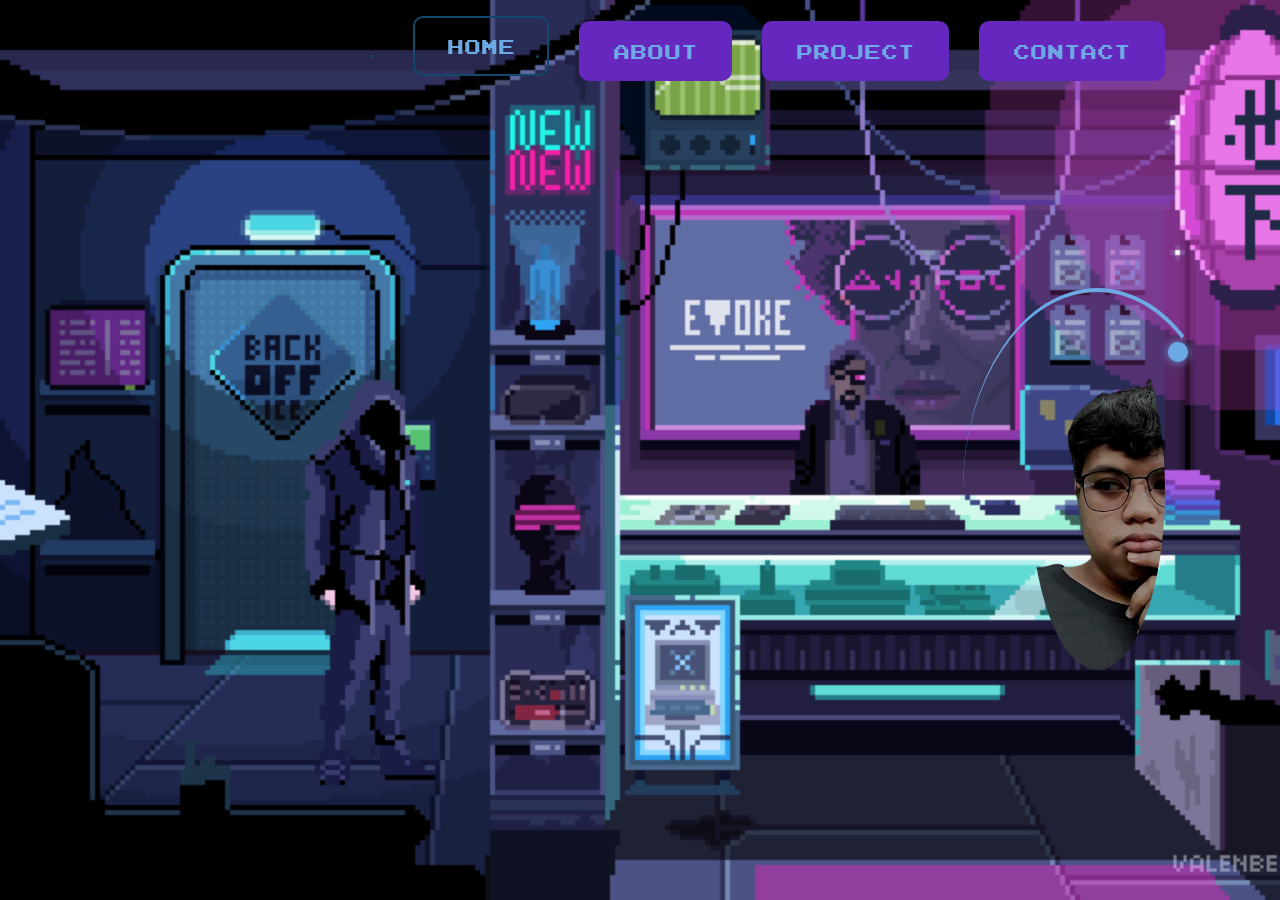
<file: index.html>
<!DOCTYPE html>
<html lang="en">
<head>
    <meta charset="UTF-8">
    <meta http-equiv="X-UA-Compatible" content="IE=edge">
    <meta name="viewport" content="width=device-width, initial-scale=1.0">
    <title>My Personal Portfolio</title>

    <link rel="stylesheet" href="style.css">
    <link rel="stylesheet" href="https://cdnjs.cloudflare.com/ajax/libs/font-awesome/6.4.2/css/all.min.css">

    <link href='https://unpkg.com/boxicons@2.1.4/css/boxicons.min.css' rel='stylesheet'>

</head>

<body>
    <!---Header & Logo-->
    <header class="header">
        <a href="index.html" class="logo"><img src="images/el.png" alt=""></a>
        <!---Navigation-->
            <nav>
                <ul class='nav-bar'>
                    <input type='checkbox' id='check'>
                    <span class="menu">
                        <li><a href="index.html" style="--i:1;" class="active">HOME</a></li>
                        <li><a href="me.html" style="--i:2;" class="btn">ABOUT</a></li>
                        <li><a href="project.html" style="--i:3;" class="btn">PROJECT</a></li>
                        <li><a href="contact.html" style="--i:4;" class="btn">CONTACT</a></li>
                        
                        <label for="check" class="close-menu"><i class="fas fa-times"></i></label>
                    </span>
                    <label for="check" class="open-menu"><i class="fas fa-bars"></i></label>
                </ul>
            </nav>
            </header>
    <!---Home-->
    <section class="home" id="home">
        <div class="home-content">
            <h1>Hello, I'm Enrico Gonzales</h1>
         <h2><span class="typed-text"></span></h2>
            <p>I'm here to present my Online Personal Portfolio. 
            Enjoy!</p>
        </div>
     <!---Image -->
        <div class="right">
        <div class="image">
            <img src="images/idolo.png">
        </div>
        <div class="round">
        <div class="moon">
            
        </div>
        </div>
        </div>
    </section>
     <!---Typed-Text-->
    
</body>
</html>
<script src="./typed.js-main/dist/typed.umd.js"></script>
    <script>
        let typed = new Typed('.typed-text',{
        strings: ['an IT Student','Programmer','Web Developer'],
        typeSpeed: 100,
        backSpeed: 50,
        backDelay: 1000,
        loop: true,
    })

</script>
</file>
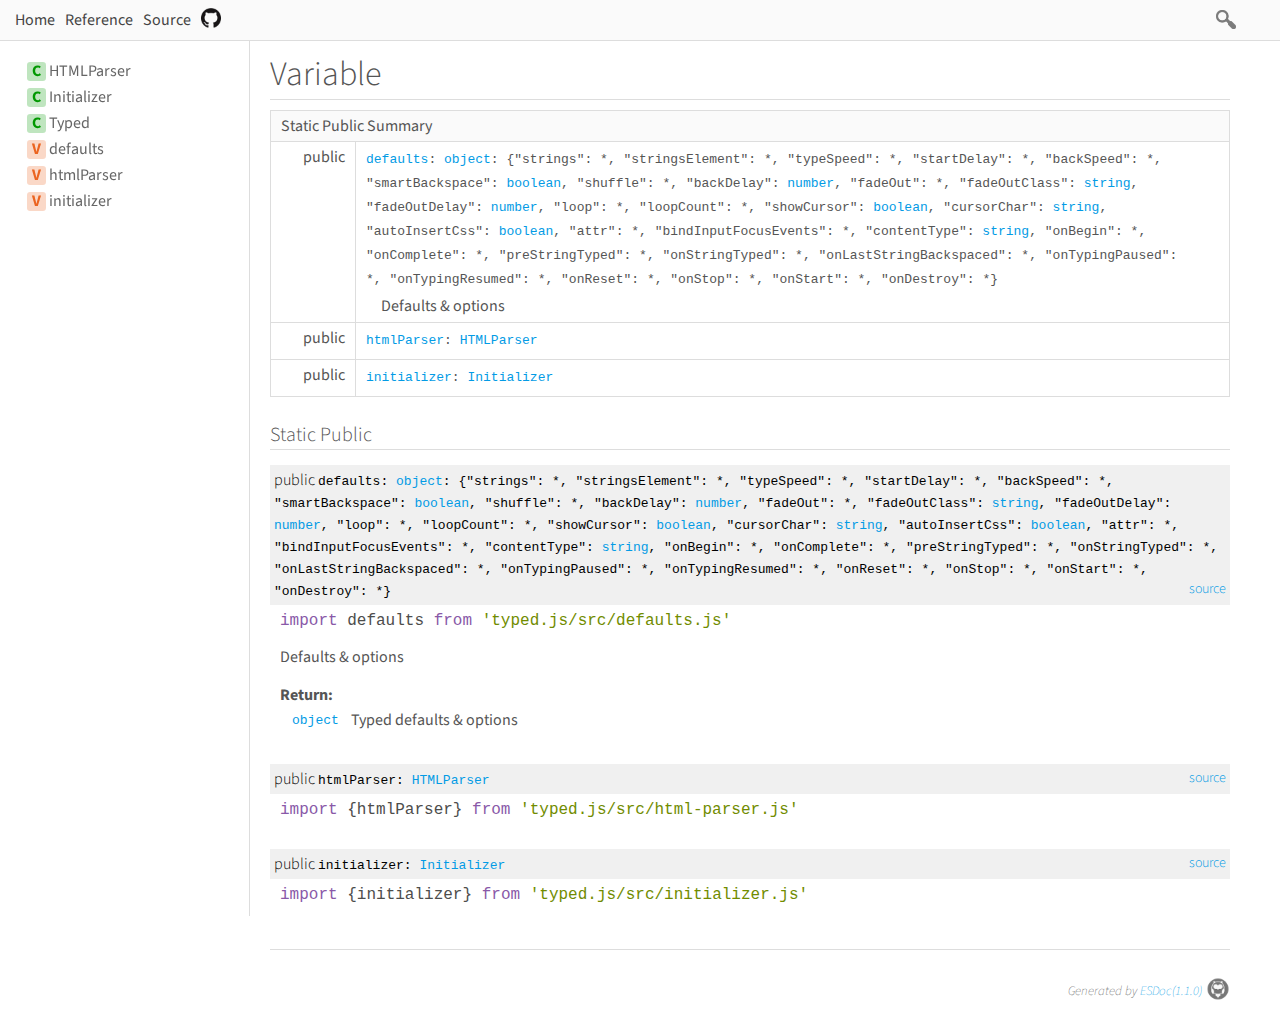
<file: typed.js-main/docs/variable/index.html>
<!DOCTYPE html>
<html>
<head>
  <meta charset="utf-8">
  <base data-ice="baseUrl" href="../">
  <title data-ice="title">Variable | typed.js</title>
  <link type="text/css" rel="stylesheet" href="css/style.css">
  <link type="text/css" rel="stylesheet" href="css/prettify-tomorrow.css">
  <script src="script/prettify/prettify.js"></script>
  <script src="script/manual.js"></script>
<meta name="description" content="A JavaScript Typing Animation Library"><meta property="twitter:card" content="summary"><meta property="twitter:title" content="typed.js"><meta property="twitter:description" content="A JavaScript Typing Animation Library"></head>
<body class="layout-container" data-ice="rootContainer">

<header>
  <a href="./">Home</a>
  
  <a href="identifiers.html">Reference</a>
  <a href="source.html">Source</a>
  
  <div class="search-box">
  <span>
    <img src="./image/search.png">
    <span class="search-input-edge"></span><input class="search-input"><span class="search-input-edge"></span>
  </span>
    <ul class="search-result"></ul>
  </div>
<a style="position:relative; top:3px;" href="https://github.com/mattboldt/typed.js"><img width="20px" src="./image/github.png"></a></header>

<nav class="navigation" data-ice="nav"><div>
  <ul>
    
  <li data-ice="doc"><span data-ice="kind" class="kind-class">C</span><span data-ice="name"><span><a href="class/src/html-parser.js~HTMLParser.html">HTMLParser</a></span></span></li>
<li data-ice="doc"><span data-ice="kind" class="kind-class">C</span><span data-ice="name"><span><a href="class/src/initializer.js~Initializer.html">Initializer</a></span></span></li>
<li data-ice="doc"><span data-ice="kind" class="kind-class">C</span><span data-ice="name"><span><a href="class/src/typed.js~Typed.html">Typed</a></span></span></li>
<li data-ice="doc"><span data-ice="kind" class="kind-variable">V</span><span data-ice="name"><span><a href="variable/index.html#static-variable-defaults">defaults</a></span></span></li>
<li data-ice="doc"><span data-ice="kind" class="kind-variable">V</span><span data-ice="name"><span><a href="variable/index.html#static-variable-htmlParser">htmlParser</a></span></span></li>
<li data-ice="doc"><span data-ice="kind" class="kind-variable">V</span><span data-ice="name"><span><a href="variable/index.html#static-variable-initializer">initializer</a></span></span></li>
</ul>
</div>
</nav>

<div class="content" data-ice="content"><h1 data-ice="title">Variable</h1>
<div data-ice="summaries"><table class="summary" data-ice="summary">
  <thead><tr><td data-ice="title" colspan="3">Static Public Summary</td></tr></thead>
  <tbody>
  
  <tr data-ice="target">
    <td>
      <span class="access" data-ice="access">public</span>
      
      
      
      <span class="override" data-ice="override"></span>
    </td>
    <td>
      <div>
        <p>
          
          
          
          <span class="code" data-ice="name"><span><a href="variable/index.html#static-variable-defaults">defaults</a></span></span><span class="code" data-ice="signature">: <span><a href="https://developer.mozilla.org/en-US/docs/Web/JavaScript/Reference/Global_Objects/Object">object</a></span>: {&quot;strings&quot;: <span>*</span>, &quot;stringsElement&quot;: <span>*</span>, &quot;typeSpeed&quot;: <span>*</span>, &quot;startDelay&quot;: <span>*</span>, &quot;backSpeed&quot;: <span>*</span>, &quot;smartBackspace&quot;: <span><a href="https://developer.mozilla.org/en-US/docs/Web/JavaScript/Reference/Global_Objects/Boolean">boolean</a></span>, &quot;shuffle&quot;: <span>*</span>, &quot;backDelay&quot;: <span><a href="https://developer.mozilla.org/en-US/docs/Web/JavaScript/Reference/Global_Objects/Number">number</a></span>, &quot;fadeOut&quot;: <span>*</span>, &quot;fadeOutClass&quot;: <span><a href="https://developer.mozilla.org/en-US/docs/Web/JavaScript/Reference/Global_Objects/String">string</a></span>, &quot;fadeOutDelay&quot;: <span><a href="https://developer.mozilla.org/en-US/docs/Web/JavaScript/Reference/Global_Objects/Number">number</a></span>, &quot;loop&quot;: <span>*</span>, &quot;loopCount&quot;: <span>*</span>, &quot;showCursor&quot;: <span><a href="https://developer.mozilla.org/en-US/docs/Web/JavaScript/Reference/Global_Objects/Boolean">boolean</a></span>, &quot;cursorChar&quot;: <span><a href="https://developer.mozilla.org/en-US/docs/Web/JavaScript/Reference/Global_Objects/String">string</a></span>, &quot;autoInsertCss&quot;: <span><a href="https://developer.mozilla.org/en-US/docs/Web/JavaScript/Reference/Global_Objects/Boolean">boolean</a></span>, &quot;attr&quot;: <span>*</span>, &quot;bindInputFocusEvents&quot;: <span>*</span>, &quot;contentType&quot;: <span><a href="https://developer.mozilla.org/en-US/docs/Web/JavaScript/Reference/Global_Objects/String">string</a></span>, &quot;onBegin&quot;: <span>*</span>, &quot;onComplete&quot;: <span>*</span>, &quot;preStringTyped&quot;: <span>*</span>, &quot;onStringTyped&quot;: <span>*</span>, &quot;onLastStringBackspaced&quot;: <span>*</span>, &quot;onTypingPaused&quot;: <span>*</span>, &quot;onTypingResumed&quot;: <span>*</span>, &quot;onReset&quot;: <span>*</span>, &quot;onStop&quot;: <span>*</span>, &quot;onStart&quot;: <span>*</span>, &quot;onDestroy&quot;: <span>*</span>}</span>
        </p>
      </div>
      <div>
        
        
        <div data-ice="description"><p>Defaults &amp; options</p>
</div>
      </div>
    </td>
    <td>
      
      
    </td>
  </tr>
<tr data-ice="target">
    <td>
      <span class="access" data-ice="access">public</span>
      
      
      
      <span class="override" data-ice="override"></span>
    </td>
    <td>
      <div>
        <p>
          
          
          
          <span class="code" data-ice="name"><span><a href="variable/index.html#static-variable-htmlParser">htmlParser</a></span></span><span class="code" data-ice="signature">: <span><a href="class/src/html-parser.js~HTMLParser.html">HTMLParser</a></span></span>
        </p>
      </div>
      <div>
        
        
        
      </div>
    </td>
    <td>
      
      
    </td>
  </tr>
<tr data-ice="target">
    <td>
      <span class="access" data-ice="access">public</span>
      
      
      
      <span class="override" data-ice="override"></span>
    </td>
    <td>
      <div>
        <p>
          
          
          
          <span class="code" data-ice="name"><span><a href="variable/index.html#static-variable-initializer">initializer</a></span></span><span class="code" data-ice="signature">: <span><a href="class/src/initializer.js~Initializer.html">Initializer</a></span></span>
        </p>
      </div>
      <div>
        
        
        
      </div>
    </td>
    <td>
      
      
    </td>
  </tr>
</tbody>
</table>
</div>
<div data-ice="details"><h2 data-ice="title">Static Public </h2>

<div class="detail" data-ice="detail">
  <h3 data-ice="anchor" id="static-variable-defaults">
    <span class="access" data-ice="access">public</span>
    
    
    
    
    
    <span class="code" data-ice="name">defaults</span><span class="code" data-ice="signature">: <span><a href="https://developer.mozilla.org/en-US/docs/Web/JavaScript/Reference/Global_Objects/Object">object</a></span>: {&quot;strings&quot;: <span>*</span>, &quot;stringsElement&quot;: <span>*</span>, &quot;typeSpeed&quot;: <span>*</span>, &quot;startDelay&quot;: <span>*</span>, &quot;backSpeed&quot;: <span>*</span>, &quot;smartBackspace&quot;: <span><a href="https://developer.mozilla.org/en-US/docs/Web/JavaScript/Reference/Global_Objects/Boolean">boolean</a></span>, &quot;shuffle&quot;: <span>*</span>, &quot;backDelay&quot;: <span><a href="https://developer.mozilla.org/en-US/docs/Web/JavaScript/Reference/Global_Objects/Number">number</a></span>, &quot;fadeOut&quot;: <span>*</span>, &quot;fadeOutClass&quot;: <span><a href="https://developer.mozilla.org/en-US/docs/Web/JavaScript/Reference/Global_Objects/String">string</a></span>, &quot;fadeOutDelay&quot;: <span><a href="https://developer.mozilla.org/en-US/docs/Web/JavaScript/Reference/Global_Objects/Number">number</a></span>, &quot;loop&quot;: <span>*</span>, &quot;loopCount&quot;: <span>*</span>, &quot;showCursor&quot;: <span><a href="https://developer.mozilla.org/en-US/docs/Web/JavaScript/Reference/Global_Objects/Boolean">boolean</a></span>, &quot;cursorChar&quot;: <span><a href="https://developer.mozilla.org/en-US/docs/Web/JavaScript/Reference/Global_Objects/String">string</a></span>, &quot;autoInsertCss&quot;: <span><a href="https://developer.mozilla.org/en-US/docs/Web/JavaScript/Reference/Global_Objects/Boolean">boolean</a></span>, &quot;attr&quot;: <span>*</span>, &quot;bindInputFocusEvents&quot;: <span>*</span>, &quot;contentType&quot;: <span><a href="https://developer.mozilla.org/en-US/docs/Web/JavaScript/Reference/Global_Objects/String">string</a></span>, &quot;onBegin&quot;: <span>*</span>, &quot;onComplete&quot;: <span>*</span>, &quot;preStringTyped&quot;: <span>*</span>, &quot;onStringTyped&quot;: <span>*</span>, &quot;onLastStringBackspaced&quot;: <span>*</span>, &quot;onTypingPaused&quot;: <span>*</span>, &quot;onTypingResumed&quot;: <span>*</span>, &quot;onReset&quot;: <span>*</span>, &quot;onStop&quot;: <span>*</span>, &quot;onStart&quot;: <span>*</span>, &quot;onDestroy&quot;: <span>*</span>}</span>
    <span class="right-info">
      
      
      <span data-ice="source"><span><a href="file/src/defaults.js.html#lineNumber7">source</a></span></span>
    </span>
  </h3>

  <div data-ice="importPath" class="import-path"><pre class="prettyprint"><code data-ice="importPathCode">import defaults from &apos;<span><a href="file/src/defaults.js.html#lineNumber7">typed.js/src/defaults.js</a></span>&apos;</code></pre></div>
  
  
  <div data-ice="description"><p>Defaults &amp; options</p>
</div>

  

  <div data-ice="properties">
</div>

  <div class="return-params" data-ice="returnParams">
    <h4>Return:</h4>
    <table>
      <tbody>
        <tr>
          <td class="return-type code" data-ice="returnType"><span><a href="https://developer.mozilla.org/en-US/docs/Web/JavaScript/Reference/Global_Objects/Object">object</a></span></td>
          <td class="return-desc" data-ice="returnDescription"><p>Typed defaults &amp; options</p>
</td>
        </tr>
      </tbody>
    </table>
    <div data-ice="returnProperties">
</div>
  </div>

  

  

  

  

  

  

  
  
</div>
<div class="detail" data-ice="detail">
  <h3 data-ice="anchor" id="static-variable-htmlParser">
    <span class="access" data-ice="access">public</span>
    
    
    
    
    
    <span class="code" data-ice="name">htmlParser</span><span class="code" data-ice="signature">: <span><a href="class/src/html-parser.js~HTMLParser.html">HTMLParser</a></span></span>
    <span class="right-info">
      
      
      <span data-ice="source"><span><a href="file/src/html-parser.js.html#lineNumber67">source</a></span></span>
    </span>
  </h3>

  <div data-ice="importPath" class="import-path"><pre class="prettyprint"><code data-ice="importPathCode">import {htmlParser} from &apos;<span><a href="file/src/html-parser.js.html#lineNumber67">typed.js/src/html-parser.js</a></span>&apos;</code></pre></div>
  
  
  

  

  <div data-ice="properties">
</div>

  

  

  

  

  

  

  

  
  
</div>
<div class="detail" data-ice="detail">
  <h3 data-ice="anchor" id="static-variable-initializer">
    <span class="access" data-ice="access">public</span>
    
    
    
    
    
    <span class="code" data-ice="name">initializer</span><span class="code" data-ice="signature">: <span><a href="class/src/initializer.js~Initializer.html">Initializer</a></span></span>
    <span class="right-info">
      
      
      <span data-ice="source"><span><a href="file/src/initializer.js.html#lineNumber218">source</a></span></span>
    </span>
  </h3>

  <div data-ice="importPath" class="import-path"><pre class="prettyprint"><code data-ice="importPathCode">import {initializer} from &apos;<span><a href="file/src/initializer.js.html#lineNumber218">typed.js/src/initializer.js</a></span>&apos;</code></pre></div>
  
  
  

  

  <div data-ice="properties">
</div>

  

  

  

  

  

  

  

  
  
</div>
</div>
</div>

<footer class="footer">
  Generated by <a href="https://esdoc.org">ESDoc<span data-ice="esdocVersion">(1.1.0)</span><img src="./image/esdoc-logo-mini-black.png"></a>
</footer>

<script src="script/search_index.js"></script>
<script src="script/search.js"></script>
<script src="script/pretty-print.js"></script>
<script src="script/inherited-summary.js"></script>
<script src="script/test-summary.js"></script>
<script src="script/inner-link.js"></script>
<script src="script/patch-for-local.js"></script>
</body>
</html>
</file>
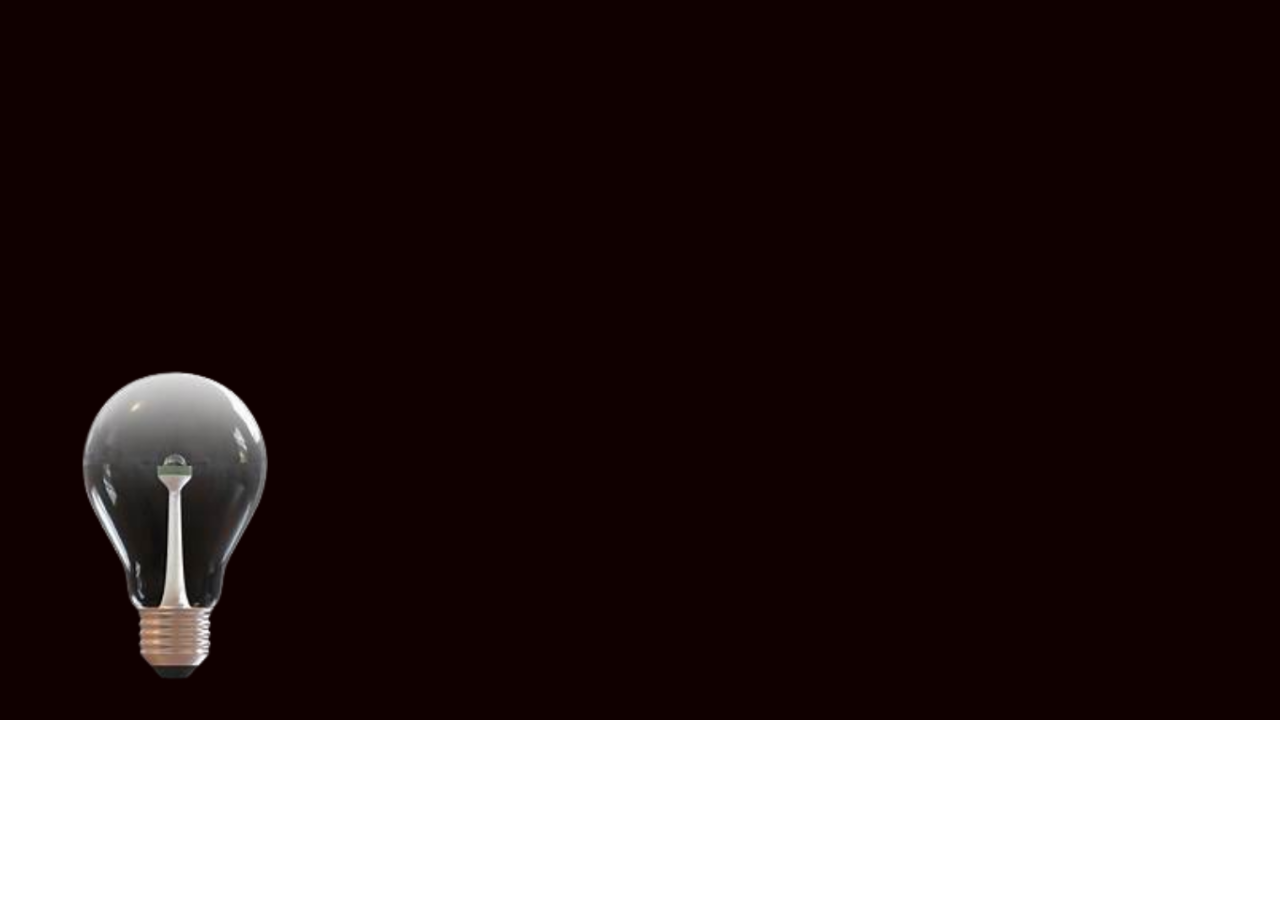
<file: bulb.html>
<!DOCTYPE html>
<html lang="en">
<head>
    <meta charset="UTF-8">
    <meta name="viewport" content="width=device-width, initial-scale=1.0">
    <title>Bulb</title>
</head>
<style>
    *{
        margin: 0;
        padding: 0;
        box-sizing: border-box;
    }
    body{
        background-attachment: fixed;
        background-size: cover;
    }
    .bg-bulb{
        width: 100%;
        height: 100%;
        
    }
    .bulb{
        
        width: 100%;
        height: 100%;   
    }
</style>
<body>
   
    <div class="bg-bulb">
        <img id="bulb_img" src="images/off.png" onclick="light_change()" class="bulb" alt="">

    </div>

</body>
</html>

<script>
    function light_change(){

        let image = document.getElementById('bulb_img');

         if(image.src.includes("images/off.png")) {

            //starting bulb
            setTimeout(() => {
                image.src = "images/on.png";
            }, 2000)
            image.src = "images/ready.png";
         } else {
            image.src = "images/off.png";
         }
    }
</script>
</file>
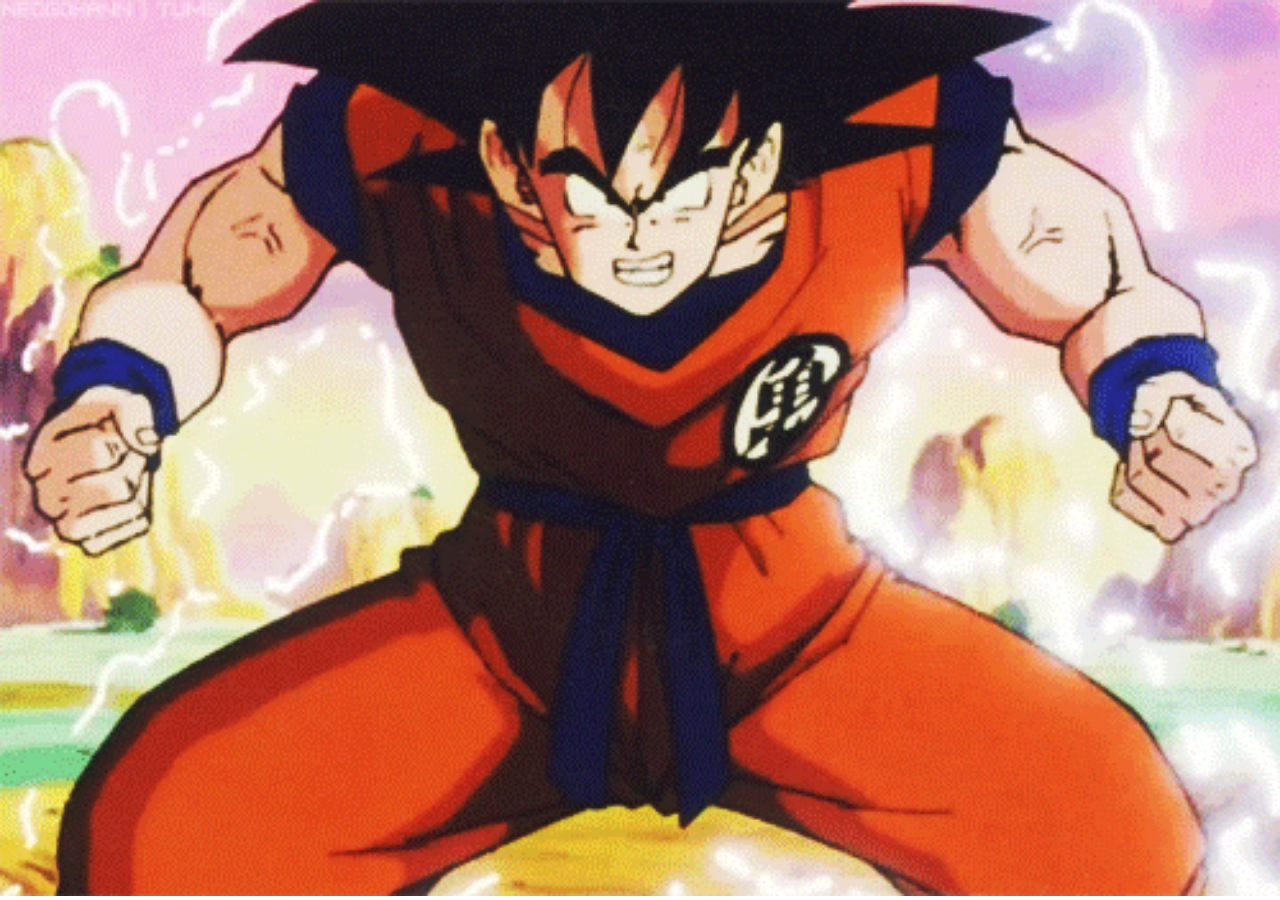
<file: Chaeyoung.html>
<!DOCTYPE html>
<html lang="en">
<head>
    <meta charset="UTF-8">
    <meta name="viewport" content="width=device-width, initial-scale=1.0">
    <title>Bulb</title>
</head>
<style>
    *{
        margin: 0;
        padding: 0;
        box-sizing: border-box;
    }
    body{
        background-size: cover;
        background-attachment: fixed;
    }
    .bg-bulb{
        width: 100%;
        height: 100%;
        object-fit: cover;
    }
    .bulb{
        object-fit: cover;
        width: 100%;
        height: 100%;   
    }
</style>
<body>
   
    <div class="bg-bulb">
        <img id="bulb_img" src="images/bulb.gif" onclick="light_change()" class="bulb" alt="">

    </div>

</body>
</html>

<script>
    function light_change(){

        let image = document.getElementById('bulb_img');

         if(image.src.includes("bulb")) {

            //starting bulb
            setTimeout(() => {
                image.src = "images/onn.gif";
            }, 2000)
            image.src = "images/charge.gif";
         } else {
            image.src = "images/bulb.gif";
         }
    }
</script>
</file>
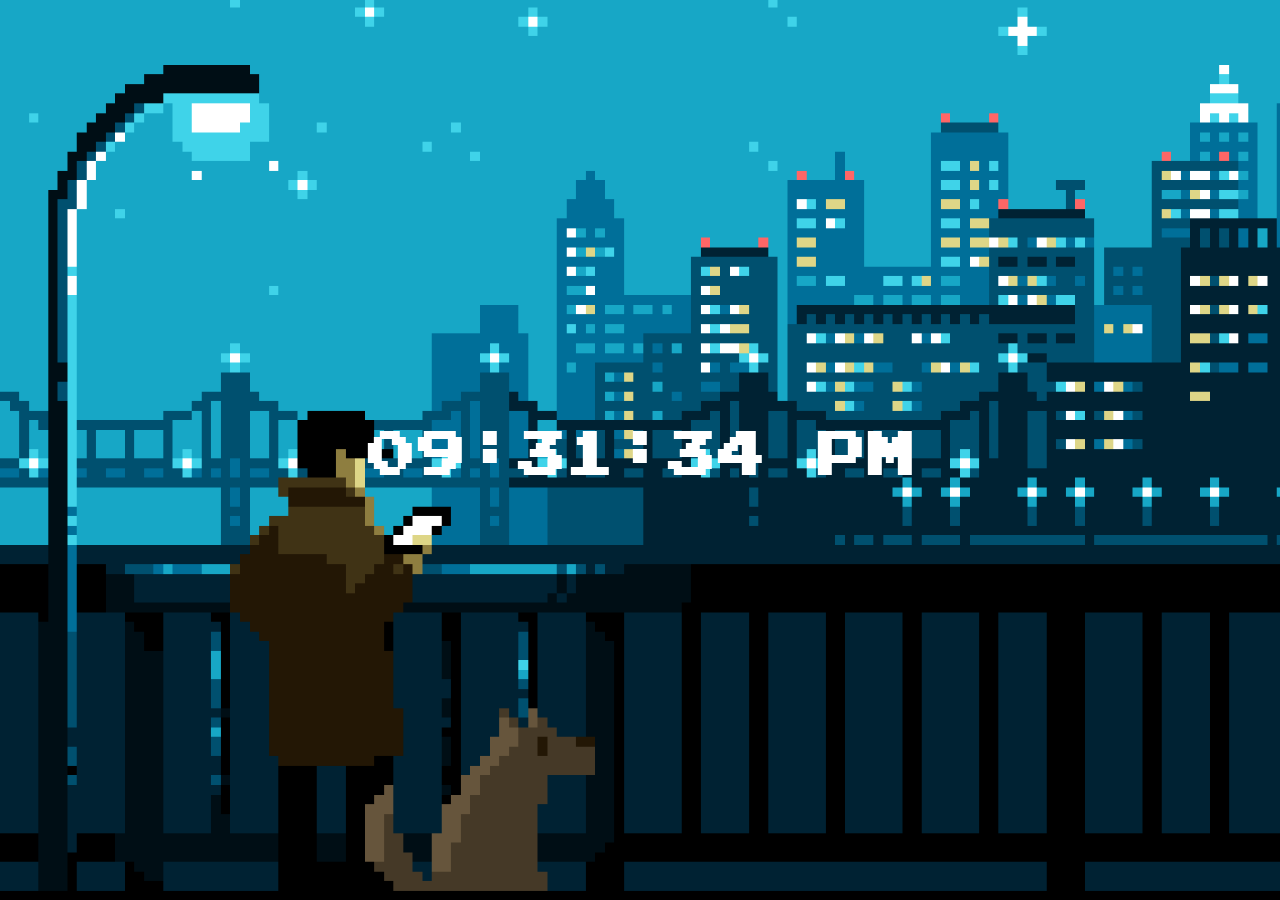
<file: clock.html>
<!DOCTYPE html>
<html lang="en">
<head>
    <meta charset="UTF-8">
    <meta name="viewport" content="width=device-width, initial-scale=1.0">
    <title>CLOCK</title>
    <style>
        @import url('httpS://fonts.googleapis.com/css2?family=Poppins:wght@300;400;500;600;700;800;900&display=swap');

        body{
            background: url(images/time.gif);
            color: white;
            width: 100%;
            background-size: cover;
            background-attachment: fixed;
            
        }

        html {
        font-family: myFont ;
        font-size: 62.5%;
        overflow-x: hidden ;
        }
        
        @font-face {
        font-family: myFont;
        src: url(stick.ttf.otf);
        }


        .content{
            margin: 0;
            position: absolute;
            top: 50%;
            left: 50%;
            transform: translate(-50%, -50%);

        }

        #clock{
          font-weight: 900;
          font-size: 60px;
          margin: 0;
          padding: 0px;
          -webkit-animation-duration: 1s;
          animation-duration: 1s;
          -webkit-animation-fill-mode: both;
          animation-fill-mode: both;
          -webkit-animation-name: fadeIn;
          animation-name: fadeIn;  
        }

        @-webkit-keyframes fadeIn {
            form{
                opacity: 0;
            }
            to {
                opacity: 1;
            }
        }

        @keyframes fadeIn{
            from{
                opacity: 0;
            }
            to{
                opacity: 1;
            }
            
        }
        @media(max-width: 610px){
            #clock{
            font-weight: 500;
            font-size: 30px;
        }
        html {
        font-family: myFont ;
        font-size: 50%;
        overflow-x: hidden ;
        }
    }
    
    </style>
</head>
<body>
    <div class="content" id="clock" onload="currentTime()"></div>
    
<script>
    function currentTime() {
        let date = new Date();
        let hh = date.getHours();
        let mm = date.getMinutes();
        let ss = date.getSeconds();
        let session = "AM";

        if(hh === 0){
            hh = 12;
        }
            if(hh > 12){
                hh = hh - 12;
                session = "PM";
            }

            hh = (hh < 10) ? "0" + hh : hh;
            mm = (mm < 10) ? "0" + mm : mm;
            ss = (ss < 10) ? "0" + ss : ss;

            let time = hh + ":" + mm + ":" + ss + " " + session;

            document.getElementById("clock").innerText = time;
            let t = setTimeout(function()  {currentTime()}, 1000);
            document.title = hh + ":" + mm + ":" + ss + " " + session;
        }
        currentTime();
    
</script>
</body>
</html>
</file>
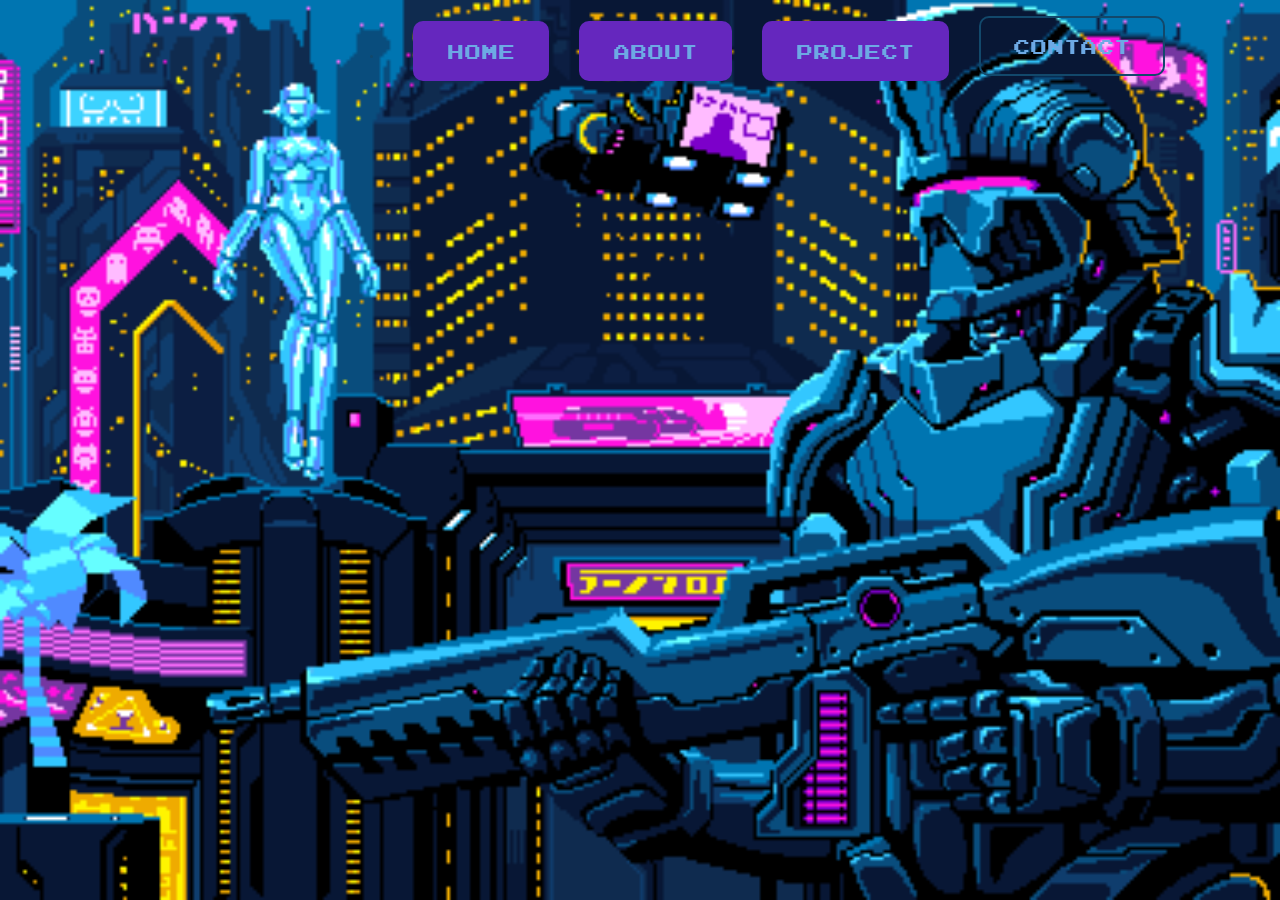
<file: contact.html>
<!DOCTYPE html>
<html lang="en">
<head>
     <meta charset="UTF-8">
     <meta http-equiv="X-UA-Compatible" content="IE=edge">
     <meta name="viewport" content="width=device-width, initial-scale=1.0">
     <title>My Personal Portfolio</title>

     <link rel="stylesheet" href="style.css">
     <link rel="stylesheet" href="https://cdnjs.cloudflare.com/ajax/libs/font-awesome/6.4.2/css/all.min.css">

     <link href='https://unpkg.com/boxicons@2.1.4/css/boxicons.min.css' rel='stylesheet'>

</head>

<body class="con">
     <!---Header-->
     <header class="header">
          <a href="index.html" class="logo"><img src="images/el.png" alt=""></a>
          <!---Navigation-->
              <nav>
                  <ul class='nav-bar'>
                      <input type='checkbox' id='check' />
                      <span class="menu">
                          <li><a href="index.html"style="--i:1;"class="btn">HOME</a></li>
                          <li><a href="me.html"style="--i:2;"class="btn">ABOUT</a></li>
                          <li><a href="project.html"style="--i:3;"class="btn">PROJECT</a></li>
                          <li><a href="contact.html"style="--i:4;"class="active">CONTACT</a></li>
                          
                          <label for="check" class="close-menu"><i class="fas fa-times"></i></label>
                      </span>
                      <label for="check" class="open-menu"><i class="fas fa-bars"></i></label>
                  </ul>
              </nav>
              </header>
     <!---Contact-->
     <section class="contact" id="contact">
          <div class="content">
               <p>Here is my information if you have any questions about me, Thank you!</p>
          </div>
          <!---Contact Info & Icon-->
          <div class="container">
          <div class="contactinfo">
          <div class="box">
          <div class="icon"><a href="https://www.facebook.com/enricogonzales28?mibextid=ZbWKwL" target="_blank"><i class='bx bxl-facebook'></i></div></a>
          <div class="text">
               <h3>Facebook</h3>
               <p>Enrico Gonzales</p>
          </div>
    
          </div>
          <div class="box">
          <div class="icon"><a href="https://github.com/ennriiicoooo" target="_blank"><i class='bx bxl-github' ></i></div></a>
          <div class="text">
               <h3>Github</h3>
               <p>ennriiicoooo</p>
          </div>

          </div>
          <div class="box">
          <div class="icon"><a href="https://www.instagram.com/konggg.0/?utm_source=qr&igshid=MzNlNGNkZWQ4Mg%3D%3D&fbclid=IwAR3ACL9BRlQAAMC-_fLMw3CC-lmyghj_RhQdKU788W02IwQ2_UnTeyApUow" target="_blank"> <i class='bx bxl-instagram' ></i></div></a>
          <div class="text">
               <h3>Instagram</h3>
               <p>konggg.0</p>                        
          </div>
                            
          </div>
          <div class="box">
          <div class="icon"><a href="https://twitter.com/Shinichi282828?t=Ut1GXQih9gj2kMMbcEA1CQ&s=07&fbclid=IwAR3vTflPoPJBftmTfQmKdbO4Tl_99OIjnRT93Y6W8JIE6I4AxGNr6Kcj5Dw" target="_blank"> <i class='bx bxl-twitter'></i> </div></a>
          <div class="text">
          <h3>Twitter</h3>
          <p>@Shinichi282828</p>
          </div>                                
          </div>
                                                        
          </div>
          <!---Contact Form-->
          <div class="contactForm">
               <form action="https://formspree.io/f/maygakjy" target="_blank" method="POST">
                    <h3>Send Me Message</h3>
                    <input type="text" name="name" placeholder="Your Name" required>
                    <input type="email" name="email" placeholder="Email ID" required>
                    <input type="text" name="phone" placeholder="Phone No." required>
                    <textarea name="Message" rows="4" placeholder="Send Me Message..."></textarea>
                    <button type="submit">Send</button>
                    <button type="reset">Reset</button>
               </form>
          </div>
    </section>
    
</body>
</html>
</file>
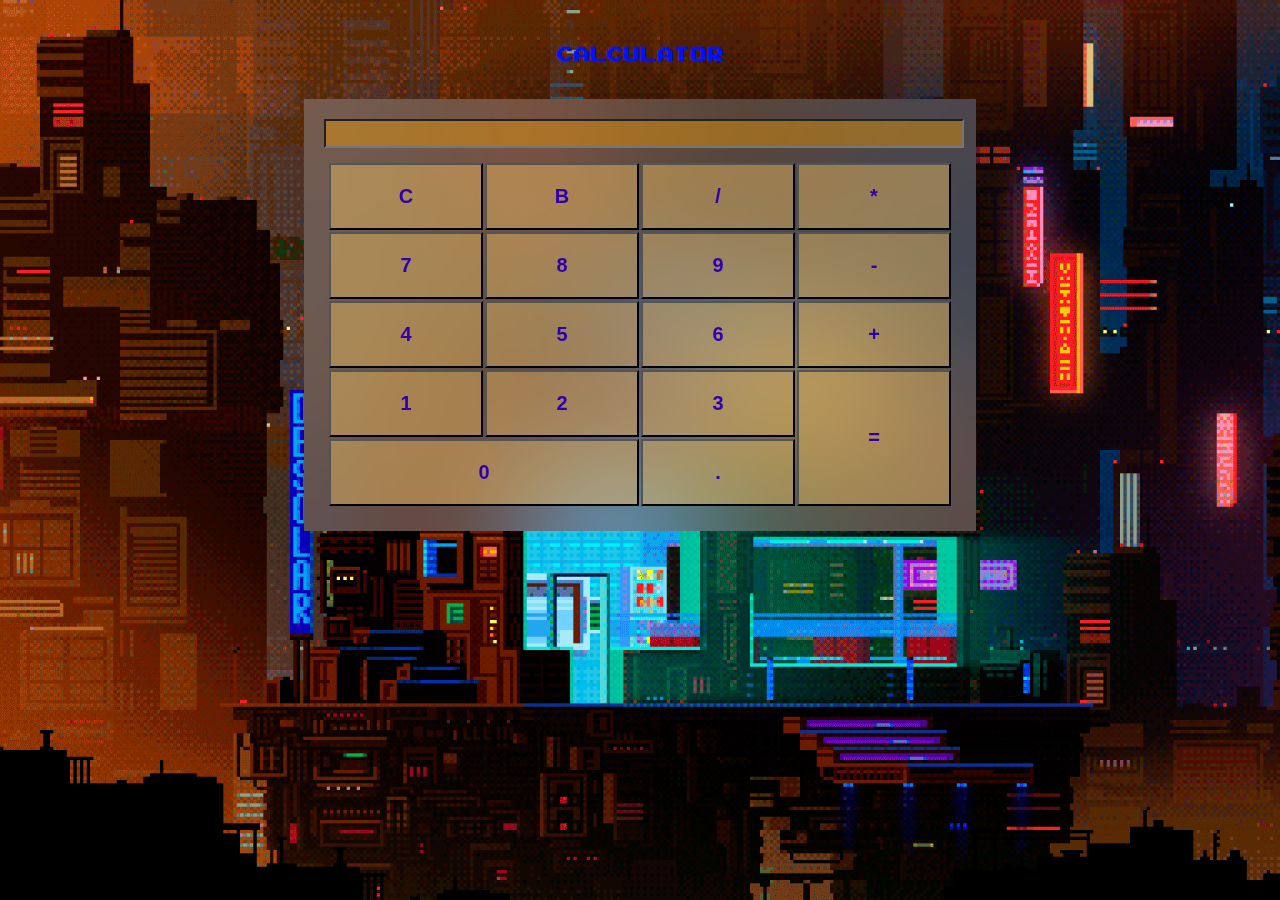
<file: Enrico.html>
<!DOCTYPE html>
<html lang="en">
<head>
    <meta charset="UTF-8">
    <meta name="viewport" content="width=
    , initial-scale=1.0">
    <title>Calculator</title>

    <style>
        html {
        font-family: myFont ;
        font-size: 62.5%;
        overflow-x: hidden ;
        }
        @font-face {
        font-family: myFont;
        src: url(stick.ttf.otf);
        }

        header{
            
            padding: 20px;
            text-align: center;
            color: rgb(0, 17, 255);

        }

        .container {
            background-color: transparent;
            display: flex;
            justify-content: center;
        }

        .box{
            
            padding: 20px;
            width: 50%;
            height: 50%;
            background-color: rgba(255, 255, 255, 0.221);
            backdrop-filter: blur(64px);
            


        }

        .textview {
            font-size: 2em;
            width: 100%;
            background-color: rgba(255, 166, 0, 0.388); 


        }

         .cal-buttons {
            padding: 5px;


            display: grid;
            grid-template-columns: repeat(4, 1fr);
            align-items: stretch;
            gap: 2px;
            margin-top: 10px;
            

         }

         .cal-buttons button {
            width: 100%;
            padding: 20px 2vw;
            color: rgb(46, 0, 173);
            font-weight: 900;
            background-color: rgba(255, 166, 0, 0.258);
            backdrop-filter: blur(64px);
            font-size: 2rem;


         }

         .cal-buttons .btnequal {
            grid-row: 4/6;
            grid-column-start: 4;
         }

         .cal-buttons .btnzero {
            grid-column:  span 2;
         }
         body{
            background: url(images/bbg.gif);
            background-size: cover;
            background-attachment: fixed;
         }



    </style>


</head>
<body>
    
    <header>
        <h1>CALCULATOR</h1>
    </header>

    <div class="container">


        <div class="box">

            <form action="" name="form1">



            <input type="text" class="textview" name="textview">
            
        </form>

            <div class="cal-buttons">
               <button type="button" onclick="form1.textview.value=''" value="C">C</button>
               <button type="button" onclick="backspace()" value="B">B</button>
               <button type="button" onclick="insert('/')" value="/">/</button>
               <button type="button" onclick="insert('*')" value="*">*</button>

               <button type="button" onclick="insert(7)" value="7">7</button>
               <button type="button" onclick="insert(8)" value="8">8</button>
               <button type="button" onclick="insert(9)" value="9">9</button>
               <button type="button" onclick="insert('-')" value="-">-</button>

               <button type="button" onclick="insert(4)" value="4">4</button>
               <button type="button" onclick="insert(5)" value="5">5</button>
               <button type="button" onclick="insert(6)" value="6">6</button>
               <button type="button" onclick="insert('+')" value="+">+</button>

               <button type="button" onclick="insert(1)" value="1">1</button>
               <button type="button" onclick="insert(2)" value="2">2</button>
               <button type="button" onclick="insert(3)" value="3">3</button>
              
               <button type="button" class="btnequal" onclick="equal()" value="=">=</button>
               <button type="button" class="btnzero" onclick="insert(0)" value="0">0</button>
               <button type="button" class="btndot" onclick="insert('.')" value=".">.</button>



            </div>

        </div>


    </div>








</body>
</html>


<script type="text/javascript">

function insert(num){
    const inputvalue = document.form1.textview.value;

    document.form1.textview.value= inputvalue + num;

}

function backspace() {


    let total = document.form1.textview.value;

    total = total.slice(0,-1);

    document.form1.textview.value = total;


}

function equal (){
    let total = document.form1.textview.value;


    if(total){

        total = eval(total);

        document.form1.textview.value = total;
    } else {
    document.form1.textview.value = "error";

    }

    
}


</script>
</file>
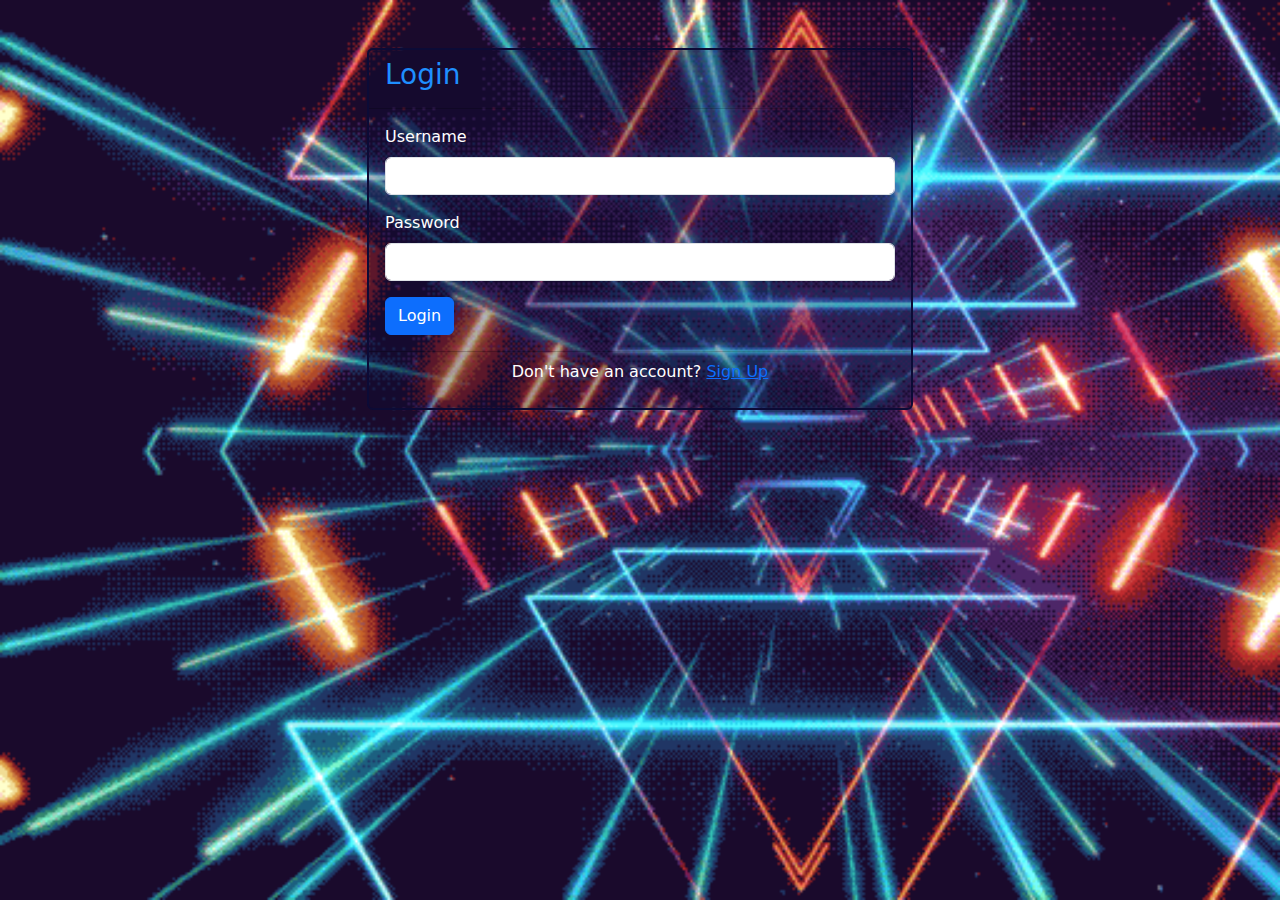
<file: login-form.html>
<!DOCTYPE html>
<html lang="en">
<head>
  <meta charset="UTF-8">
  <meta name="viewport" content="width=device-width, initial-scale=1.0">
  <link href="https://cdn.jsdelivr.net/npm/bootstrap@5.3.0/dist/css/bootstrap.min.css" rel="stylesheet">
  <title>Login Form</title>
</head>
<style>
  body{
    background: url(images/load.gif);
    background-size: cover;
    background-attachment: fixed;
    
  }
  .card{
    background-color: rgba(12, 11, 54, 0.325);
    color: white;
    border: 2px solid rgb(12, 11, 54);
  }
  h3{
    color: rgb(31, 143, 255);
  }
</style>
<body>
  <div class="container mt-5">
    <div class="row justify-content-center">
      <div class="col-md-6">
        <div class="card">
          <div class="card-header">
            <h3>Login</h3>
          </div>
          <div class="card-body">
            <form>
              <div class="mb-3">
                <label for="username" class="form-label">Username</label>
                <input type="text" class="form-control" id="username" name="username" required>
              </div>
              <div class="mb-3">
                <label for="password" class="form-label">Password</label>
                <input type="password" class="form-control" id="password" name="password" required>
              </div>
              <button type="submit" class="btn btn-primary">Login</button>
            </form>
          </div>
          <div class="card-footer">
            <p class="text-center">Don't have an account? <a href="sign-up-form.html">Sign Up</a></p>
          </div>
        </div>
      </div>
    </div>
  </div>
  <script src="https://cdn.jsdelivr.net/npm/bootstrap@5.3.0/dist/js/bootstrap.bundle.min.js"></script>
</body>
</html>
</file>
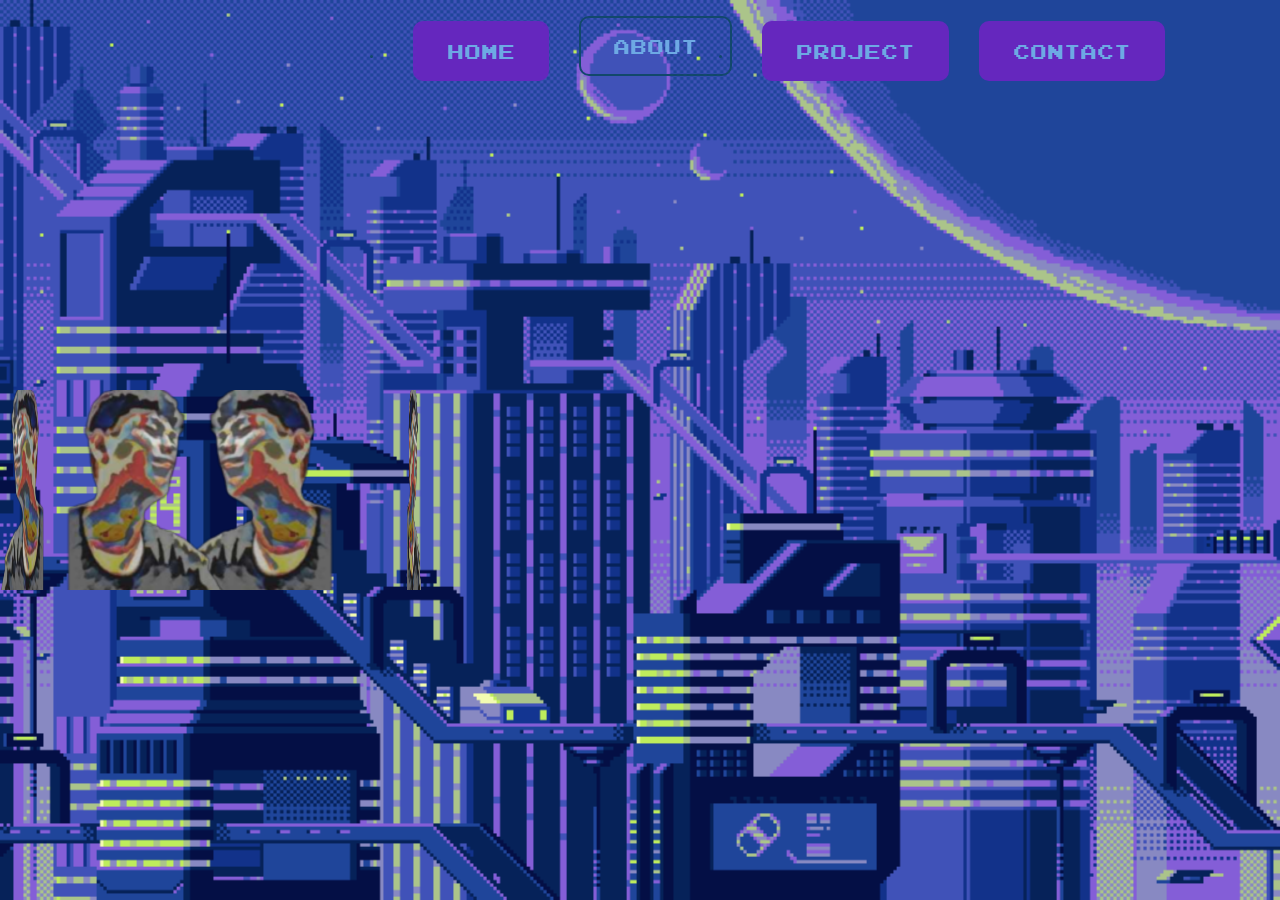
<file: me.html>
<!DOCTYPE html>
<html lang="en">
<head>
     <meta charset="UTF-8">
     <meta http-equiv="X-UA-Compatible" content="IE=edge">
     <meta name="viewport" content="width=device-width, initial-scale=1.0">
     <title>My Personal Portfolio</title>

     <link rel="stylesheet" href="style.css">
     <link rel="stylesheet" href="https://cdnjs.cloudflare.com/ajax/libs/font-awesome/6.4.2/css/all.min.css">

     <link href='https://unpkg.com/boxicons@2.1.4/css/boxicons.min.css' rel='stylesheet'>

</head>
     
<body class="con2">
     <!---Header-->
     <header class="header">
          <a href="index.html" class="logo"><img src="images/el.png" alt=""></a>
          <!---Navigation-->
              <nav>
                  <ul class='nav-bar'>
                      <input type='checkbox' id='check' />
                      <span class="menu">
                          <li><a href="index.html"style="--i:1;"class="btn">HOME</a></li>
                          <li><a href="me.html"style="--i:2;"class="active">ABOUT</a></li>
                          <li><a href="project.html"style="--i:3;"class="btn">PROJECT</a></li>
                          <li><a href="contact.html"style="--i:4;"class="btn">CONTACT</a></li>
                          
                          <label for="check" class="close-menu"><i class="fas fa-times"></i></label>
                      </span>
                      <label for="check" class="open-menu"><i class="fas fa-bars"></i></label>
                  </ul>
              </nav>
              </header>
     <!---About me-->
     <section class="about" id="about">
          
          <!---Image-->
          <div class="about-img">
          <span style="--i:1"><img src="images/noo.png"></span>
          <span style="--i:2"><img src="images/noo.png"></span>
          <span style="--i:3"><img src="images/noo.png"></span>
          <span style="--i:4"><img src="images/noo.png"></span>
          </div>
          <!---Content-->
          <div class="about-content">
          <h3>Hi, I'm Enrico Gonzales and I love codings,making a design, futuristic website and also a Programmer</h3>
          <p>I'm a 2nd Year student here at Olivarez College Paranaque and an IT Student. I'm also awarded at St. Paul College Paranaque in Level 1 achievers on Information Technology. 
           I can provide you a clean code and a simple design.
           I'm also making a webiste animation, and a responsive design that can help to be accessible in their devices. 
          For more information about me, Please download my resume, Thank you!</p>
          <div class="aybi"><a href="images/Enrico Gonzales.pdf"  target="_blank"  class="btn-box">RESUME</a></div>
          <!---Resume-->
          </div>
          

          </div>
     </section>

</body>
</html>
</file>
<file: style.css>
@import url('httpS://fonts.googleapis.com/css2?family=Poppins:wght@300;400;500;600;700;800;900&display=swap');

* {
    margin: 0;
    padding: 0;
    box-sizing: border-box;
    border: none;
    outline: none;
    scroll-behavior: smooth;
    
}
:root {
    --bg-color: #040005;
    --second-bg-color: #6DA9E4;
    --text-color: #ededed;
    --main-color: #12486B;
    --transition: -4s ease;
}

html {
    font-family: myFont ;
    font-size: 62.5%;
    overflow-x: hidden ;

}
@font-face {
    font-family: myFont;
    src: url(stick.ttf.otf);
}

body{
    background: url(images/diii.gif);
    color: var(--second-bg-color);
    background-size: cover;
    background-position: center;
    background-attachment: fixed;
}
.con{
    background: url(images/ayy.gif);
    background-size: cover;
    background-position: center;
    background-attachment: fixed;
}
.con2{
    background: url(images/bb.gif);
    background-size: cover;
    background-position: center;
    background-attachment: fixed;
    
}
.con3{
    background: url(images/b.gif);
    background-size: cover;
    background-position: center;
    background-attachment: fixed;
    
}

.header{
    position: fixed;
    top: 0;
    left: 0;
    width: 100%;
    padding: 2rem 9%;
    display: flex;
    justify-content: space-between;
    align-items: center;
    z-index: 100;
    

}

.navbar {
    display: inline-block;
    font-size: 18px;
    text-decoration: none;
    font-weight: 500;
    margin: 0 10px;
    opacity: 0;
    

}

    

.logo{
    width: 10px;
    cursor: pointer;
    opacity: 0;
    animation: slideRight 1s ease forwards;
    color: transparent;
}


.btn {
    display: inline-block;
    width: fit-content;
    padding: 16px 32px;
    border: 2px solid transparent;
    cursor: pointer;
    background: #6527BE;
    color: var(--text-color);
    border-radius: 1rem;
    font-size: 20px;
    transition: var(--transition);
    
}
.active {
    display: inline-block;
    width: fit-content;
    padding: 16px 32px;
    border: 2px solid transparent;
    cursor: pointer;
    background: var(--bg-color);
    color: var(--text-color);
    border-radius: 1rem;
    font-size: 20px;
    transition: var(--transition);
    background: transparent;
    border-color: var(--main-color);
    transform: translateY(-.5rem);
    
    
}

.btn:hover{
    background: transparent;
    border-color: var(--main-color);
    transform: translateY(-.5rem);

}
.btn-text-color{
    background: transparent;
    border-color: white;

}
.btn-text-color:hover{
    background: var(--text-color);
    color: #040005;
}
.btn-sm{
padding: 10px 20px;
font-size: 17px;
}

#menu-icon {
    font-size: 3.6rem;
    color: var(--text-color);
    cursor: pointer;
    display: none;
}
@keyframes slideRight {
    0% {
        transform: translateX(-100px);
        opacity: 0;
    }

    100% {
        transform: translateX(0);
        opacity: 1;
    }
    
}
@keyframes slideLeft {
    0% {

         transform: translateX(100px);
         opacity: 0;
        }
    100% {
        transform: translateX(0);
        opacity: 1;
    }
}
@keyframes slideSci {
    0% {
        transform: translateY(100px) rotate(45deg);
        opacity: 0;
    }

    100% {
        transform: translateY(0);
        opacity: 1;
    }
}
@keyframes slideBottom {
    0% {
        transform: translateY(-100px);
        opacity: 0;
    }

    100% {
        transform: translateY(0);
        opacity: 1;
    }
}
@keyframes slideTop {
    0% {
        transform: translateY(100px);
        opacity: 0;
    }

    100% {
        transform: translateY(0);
        opacity: 1;
    }
}
@keyframes zoomOut {
    0% {
        transform: scale(1.1);
        opacity: 0;
    }

    100% {
        transform: scale(1);
        opacity: 1;
    }
}
section {
    min-height: 100vh;
    padding: 10rem 9% 2rem;
}
.home {
    display: flex;
    min-height: 100vh;
    align-items: center;
    justify-content: center;
    background-size: cover;
    background-position: center;

}
.menu {display: flex;}
.menu li {padding-left: 30px; }
.menu li a {
    display: inline-block;
    text-decoration: none;
    color: var(--second-bg-color);
    text-align: center;
    position: relative;
    text-transform: uppercase;
    animation: slideSci 1s ease forwards; animation-delay: calc(.2s * var(--i));
    
}
.menu li a::after {
    content: "";
    position: absolute;
    bottom: 0;
    left: 0;
    width: 0;
    height: 1px;
    background-color: var(--second-bg-color);
    
}
.menu li a:hover:after {width: 100%;}
.open-menu , .close-menu {
    position: absolute;
    color: var(--second-bg-color);
    cursor: pointer;
    font-size: 1.5rem;
    display: none;
}
.open-menu {
    top: 50%;
    right: 20px;
    transform: translateY(-50%);
}
.close-menu {
    top: 20px;
    right: 20px;
}
#check {display: none;}
@media(max-width: 610px){
    .menu {
        flex-direction: column;
        align-items: center;
        justify-content: center;
        width: 80%;
        height: 100vh;
        position: fixed;
        top: 0;
        right: -100%;
        z-index: 100;
        background-color: var(--main-color);
        transition: all 0.2s ease-in-out;
    }
    .menu li {margin-top: 40px;}
    .menu li a {padding: 10px;}
    .open-menu , .close-menu {display: block;}
    #check:checked ~ .menu {right: 0;}
}
.home-content {
    max-width: 60rem;
    
}
.home-content h1 {
    font-size: 4.6rem;
    font-weight: 700;
    line-height: 1.3;
    opacity: 0;
    animation: slideLeft 1s ease forwards;
    animation-delay: 1s;
    -webkit-text-stroke: 1px;
    -webkit-text-stroke-color: var(--bg-color);
    color: rgb(253, 206, 103);
    
}

.home-content h2 {
 font-size: 4rem;  
 font-weight: 700; 
 color: white;
 -webkit-text-stroke: .7px var(--main-color);
 opacity: 0;
    animation: slideRight 1s ease forwards;
    animation-delay: 1s;
}
.typed-text{
    border-bottom: 4px solid #EE9322;
    color: #7A316F;
    font-size: 5.2rem;
    font-weight: 700;
    -webkit-text-stroke: .7px #6527BE;
 }

.home-content p {
 font-size: 3.6rem;  
 margin: 2rem 0 4rem;
 opacity: 0;
    animation: slideSci 1s ease forwards;
    animation-delay: 1s;
    color: rgb(34, 167, 238);
}
.right{
  
    position: relative;
    display: flex;
    align-items: center;
    justify-content: center;
    width: 100%;
    height: 450px;
    left: 15%;
    
}
.image {
    position: absolute;
    background: transparent;
    border-radius: 50%;
    overflow: hidden;
    display: flex;
    width: 30%;
    height: 80%;
    
    animation: imgg 1s ease-in-out infinite;
    animation-delay: 2s;
    
}
@keyframes imgg{
    0%{
        transform: translateY(0);
    }
    50%{
        transform: translateY(-22px);
    }
    100%{
        transform: translateY(0);
    }
}
.image img{
    position: relative;
    top: .5rem;

}
.round{
    width: 60%;
    height: 90%;
    position: absolute;
    border-color: #6DA9E4 transparent;
    border-style: solid;
    border-radius: 50%;
    border-width: 4px 4px 0 0;
    animation: RoundAni infinite linear 10s;
    
}
@keyframes RoundAni{
    to{
        transform: rotate(360deg); 
    }
}
.moon{
    width: 2rem;
    height: 2rem;
    background: #6DA9E4;
    border-radius: 50%;
    position: absolute;
    right: 40px;
    top: 50px;
    box-shadow: 0 0 1rem #6DA9E4;
    

}
.about {
    display: grid;
    grid-template-columns: repeat(2, 1fr);
    align-items: center;
    gap: 2rem;
    

}
.heading {
    font-size: 5rem;
    margin-bottom: 3rem;
    text-align: center;
    opacity: 0;
    animation: slideTop 1s ease forwards;
    animation-delay: 1s;


}
span {
    color: var(--main-color);
}
.about-img{
    position: relative;
    width: 200px;
    height: 200px;
    transform-style: preserve-3d;
    animation: animate 20s linear infinite;

}
@keyframes animate
{
    0%
    {
        transform: perspective(1000px) rotateY(0deg);
    }
    100%
    {
        transform: perspective(1000px) rotateY(1800deg);
    }
}
.about-img span{
    position: absolute;
    top: 0;
    left: 0;
    width: 100%;
    height: 100%;
    transform-origin: center;
    transform-style: preserve-3d;
    transform: rotateY(calc(var(--i)  * 85deg)) translateZ(200px);
}
.about-img span img{
    position: absolute;
    top: 0;
    left: 0;
    width: 100%;
    height: 100%;
    object-fit: cover;

}
.about-content {
    text-align: center;
    
}
.about-content h3 {
    font-size: 2.6rem;
    opacity: 0;
    animation: slideLeft 1s ease forwards;
    animation-delay: 1s;
    color: rgb(253, 206, 103);
    -webkit-text-stroke: .7px var(--bg-color);
}
.about-content p {
    font-size: 1.6rem;
    margin: 2rem 0 3rem;
    opacity: 0;
    animation: slideRight 1s ease forwards;
    animation-delay: 1s;
    color: rgb(253, 206, 103);
    -webkit-text-stroke: .7px var(--bg-color);
}

.btn-box {
    display: inline-block;
    padding: 12px 20px;
    background: #6DA9E4;
    border-radius: 40px;
    font-size: 16px;
    color: white;
    letter-spacing: 1px;
    text-decoration: none;
    font-weight: 600;
    opacity: 0;
    animation: slideBottom 1s ease forwards;
    animation-delay: 1s;
}
.btn-box:hover{
    box-shadow: 0 0 5px #12486B,
    0 0 25px #12486B, 0 0 50px #12486B,
    0 0 100px #12486B, 0 0 200px #12486B


}

.aybi{
    margin-left: 60px;
}

.portfolio-content{
    display: grid;
    grid-template-columns: repeat(auto-fit, minmax(250px, auto));
    align-items: center;
    gap: 2.5rem;
    margin-top: 2rem;
    opacity: 0;
    animation: slideBottom 1s ease forwards;
    animation-delay: 1s;
    
    
}
.row{
    position: relative;
    overflow: hidden;
    border-radius: 8px;
    cursor: pointer;
    

}
.row img{
    width: 100%;
    border-radius: 8px;
    display: block;
    border-radius: 50%;
    
}
.layer{
    width: 100%;
    height: 0;
    background: #12476b96;
    position: absolute;
    border-radius: 8px;
    left: 0;
    bottom: 0;
    overflow: hidden;
    display: flex;
    align-items: center;
    text-align: center;
    padding: 0 40px;
    flex-direction: column;
    transition: height 0.5s;
}
.layer h5{
    font-size: 15px;
    font-weight: 600;
    margin-bottom: 15px;
    color: #ffdffa;
}
.layer p{
    font-size: 1rem;
    line-height: 1.5;
    color: #ffdffa;
}
.layer i{
    color: #ffdffa;
    margin-top: 20px;
    font-size: 20px;
    background: var(--second-bg-color);
    width: 60px;
    height: 60px;
    display: flex;
    align-items: center;
    justify-content: center;
    border-radius: 50%;
    

}
.row:hover img{
    transform: scale(1.1);

}
.row:hover .layer{
    height: 100%;
}
.contact {
    position: relative;
    min-height: 100vh;
    padding: 50px 100px;
    display: flex;
    justify-content: center;
    align-items: center;
    flex-direction: column;
}
.contact .content{
max-width: 800px;
text-align: center;
color: #ededed;
}


.contact .content p {
    font-size: 18px;
    font-weight: 300;
    opacity: 0;
    padding-top: 3rem;
    animation: slideLeft 1s ease forwards;
    animation-delay: 1s;
    
}
.container {
    width: 100%;
    display: flex;
    justify-content: center;
    align-items: center;
    margin-top: 30px;
    opacity: 0;
    animation: slideSci 1s ease forwards;
    animation-delay: 1s;
}
.container .contactinfo{
    width: 50%;
    display: flex;
    flex-direction: column;

}
.container .contactinfo .box{
    position: relative;
    padding: 20px 0;
    display: flex;
   
    
}
.container .contactinfo .box .icon{
    min-width: 60px;
    height: 60px;
    display: flex;
    justify-content: center;
    align-items: center;
    border-radius: 50px;
    font-size: 22px;
    background: #6527BE;
    
    
}
.container .contactinfo .box .icon i{
    font-size: 2.2rem;
    color: var(--second-bg-color);
    transition: var(--transition);
}
.container .contactinfo .box .icon i:hover{
    color: #dd17dd;
    transform: translateY(-.5rem);
}
.container .contactinfo .box .text{
    display: flex;
    margin-left: 20px;
    font-size: 16px;
    color: #f80874;
    flex-direction: column;
    
}
.container .contactinfo .box .text h3{
    font-weight: 500;
    color: #ededed;
}

form{
    border: 2px solid rgba(222, 7, 214, 0.5);
    border-radius: 20px;
    backdrop-filter: blur(64px);
    box-shadow: 0 0 100px rgba(222, 7, 214, 0.5);
    display: flex;
    flex-direction: column;
    padding: 2vw 4vw;
    width: 90%;
    max-width: 400px;
    border-radius: 10px;
    background-color: #4f006eab;
    
}
form h3{
    color: #dd17dd;
    font-weight: 800;
    font-size: 20px;
    margin-bottom: 20px;
}
form input, form textarea{
    border: 0;
    margin: 1px 0;
    padding: 10px;
    outline: none;
    border: 2px solid rgba(222, 7, 214, 0.5);
    border-radius: 20px;
    backdrop-filter: blur(64px);
    font-size: 16px;
    background: transparent;
    color: #dd17dd;
}
form button{
    padding: 15px;
    background: transparent;
    color: white;
    font-size: 18px;
    border: 0;
    outline: none;
    cursor: pointer;
    width: 150px;
    margin: 20px auto 0;
    border-radius: 30px;
    box-shadow: 0 0 30px rgba(222, 7, 214, 0.5);
    backdrop-filter: blur(64px);

    
    

}
button[type=reset]:hover {
    background-color: #6527BE;
    color: #ededed;
}
button[type=submit]:hover {
    background-color: #6527BE;
    color: #ededed;
}

/**Mobile**/

@media(max-width: 610px){
    .home-content {
    max-width: 30rem;
    
}
.home-content h1 {
    font-size: 2rem;
    font-weight: 300;
    line-height: 1.3;
    opacity: 0;
    animation: slideLeft 1s ease forwards;
    animation-delay: 1s;
    
}

.home-content h2 {
 font-size: 1.5rem;  
 font-weight: 300; 
 color: white;
 -webkit-text-stroke: .7px var(--main-color);
 opacity: 0;
    animation: slideRight 1s ease forwards;
    animation-delay: 1s;
}
.typed-text{
    border-bottom: 4px solid #EE9322;
    color: #7A316F;
    font-size: 1.5rem;
    font-weight: 300;
    -webkit-text-stroke: .7px #6527BE;
 }

.home-content p {
 font-size: 1.2rem;  
 margin: 2rem 0 4rem;
 opacity: 0;
    animation: slideSci 1s ease forwards;
    animation-delay: 1s;
}
.right{
  
    position: relative;
    align-items: center;
    justify-content: center;
    width: 100%;
    height: 450px;
    left: 15%;
    
    
    
}
.image {
    position: absolute;
    background: transparent;
    border-radius: 50%;
    overflow: hidden;
    width: 100%;
    height: 50%;
    bottom: -200px;
    right: 200px;
    animation: imgg 1s ease-in-out infinite;
    animation-delay: 2s;
    
}
@keyframes imgg{
    0%{
        transform: translateY(0);
    }
    50%{
        transform: translateY(-22px);
    }
    100%{
        transform: translateY(0);
    }
}
.image{
    right: 150px;
    width: 100px;
}
.image img{
    position: relative;
    top: .5rem;

}
.round{
    width: 200%;
    height: 50%;
    margin-right: -100px;
    position: absolute;
    border-color: #6DA9E4 transparent;
    border-style: solid;
    border-radius: 50%;
    border-width: 4px 4px 0 0;
    animation: RoundAni infinite linear 10s;
    bottom: -220px;
    right: 180px;
    
}
@keyframes RoundAni{
    to{
        transform: rotate(360deg); 
    }
}
.moon{
    width: 2rem;
    height: 2rem;
    background: #6DA9E4;
    border-radius: 50%;
    position: absolute;
    right: 20px;
    top: 20px;
    box-shadow: 0 0 1rem #6DA9E4;
    

}
    .contactForm{
        width: 100%;
        padding: 40px;
        background: transparent;
        margin-bottom: -800px;
        display: block;
        margin-left: -120px;
        border: 2px solid rgba(222, 7, 214, 0.1);
        border-radius: 20px;
        backdrop-filter: blur(15px);
        
        
        
        
    }
    form{
        background: transparent;
        border: 2px solid rgba(222, 7, 214, 0.1);
        border-radius: 20px;
        backdrop-filter: blur(15px);
        display: block;
        padding: 2vw 4vw;
        width: 100%;
        max-width: 200px;
        border-radius: 10px;
        
    }
    form h3{
        color: #dd17dd;
        font-weight: 400;
        margin-bottom: 10px;
    }
    form input, form textarea{
        border: 0;
        margin: 1px 0;
        padding: 5px;
        outline: none;
        background: transparent;
        border: 2px solid rgba(222, 7, 214, 0.1);
        border-radius: 20px;
        backdrop-filter: blur(15px);
        font-size: 8px;
        color: #dd17dd;
    }
    form button{
        padding: 15px;
        background: transparent;
        color: white;
        font-size: 9px;
        border: 0;
        outline: none;
        cursor: pointer;
        width: 75px;
        margin: 10px auto 0;
        border-radius: 30px;
        
        
    
    }
    button[type=reset]:hover {
        background-color: #6527BE;
        color: #ededed;
    }
    button[type=submit]:hover {
        background-color: #6527BE;
        color: #ededed;
    }
    .about-content {
        text-align: center;
        
    }
    .about-content h3 {
        font-size: 1.3rem;
        opacity: 0;
        animation: slideLeft 1s ease forwards;
        animation-delay: 1s;
        -webkit-text-stroke: .1px;
    }
    .about-content p {
        font-size: 1rem;
        margin: 2rem 0 3rem;
        opacity: 0;
        animation: slideRight 1s ease forwards;
        animation-delay: 1s;
        -webkit-text-stroke: .1px;
    }
    .btn-box {
        display: inline-block;
        padding: 12px 20px;
        background: #6DA9E4;
        border-radius: 40px;
        font-size: 8px;
        color: white;
        letter-spacing: 1px;
        text-decoration: none;
        font-weight: 600;
        opacity: 0;
        animation: slideBottom 1s ease forwards;
        animation-delay: 1s;
        

    }
    .btn-box:hover{
        box-shadow: 0 0 5px #12486B,
        0 0 25px #12486B, 0 0 50px #12486B,
        0 0 100px #12486B, 0 0 200px #12486B
    
    
    }
    .aybi{
        margin-left: 30px;
}
.container .contactinfo .box .text{
    
    margin-left: 20px;
    font-size: 15px;
    color: #f80874;
    flex-direction: column;
    
}
.container .contactinfo .box .text h3{
    font-weight: 500;
    color: #ededed;
}

}

@media(max-width: 610px){
  .image{
    margin-bottom: 500px;
  }
  .round{
    margin-bottom: 500px;
  }

  .home-content{
    margin-top: 200px;
  }

  .about-img{
    position: relative;
    width: 100px;
    height: 100px;
    transform-style: preserve-3d;
    animation: animate 20s linear infinite;
    margin-left: 75%;
    margin-bottom: 400px;
}

.about-content {
    text-align: center;
    margin-left: -50%;
    margin-right: 50%;
    margin-bottom: -200%;
}

.about .imgHover:hover {
    background: none;

}

.aybi{
    margin-left: 0px;
}

}
</file>
